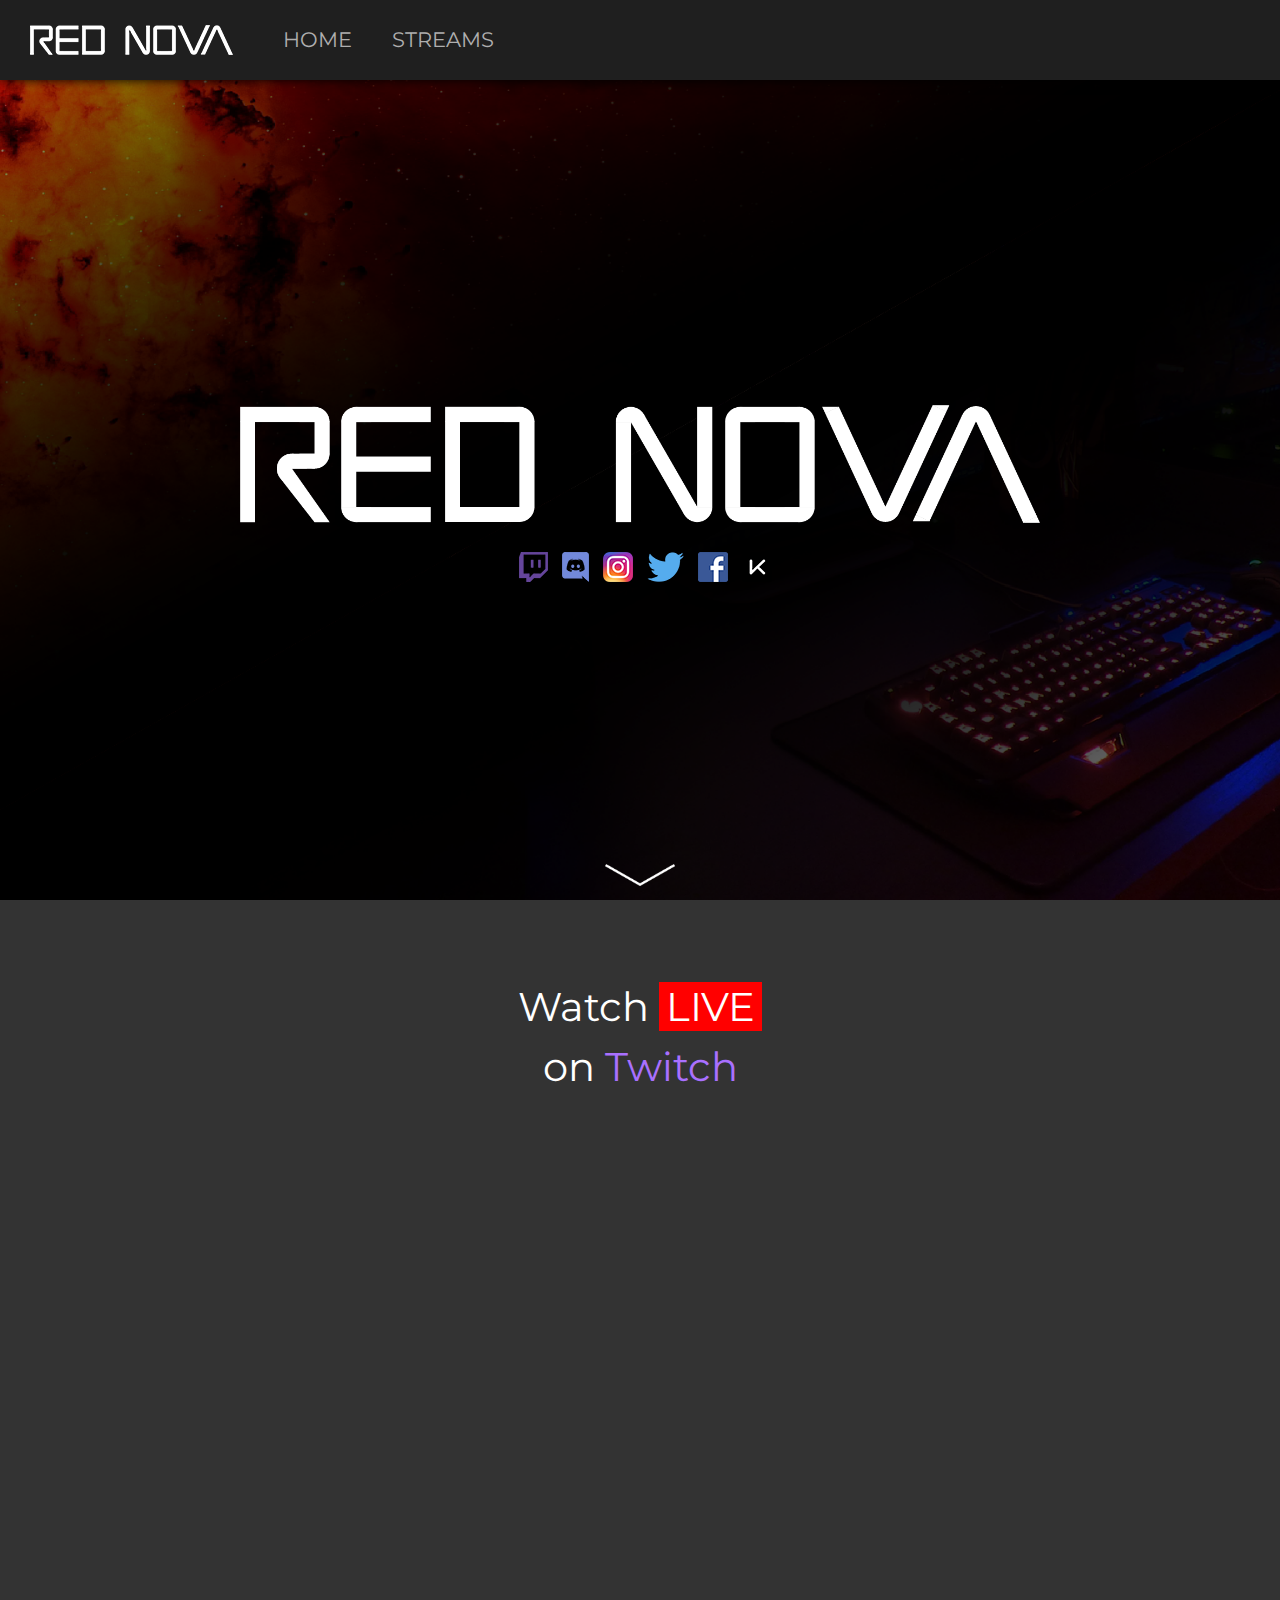
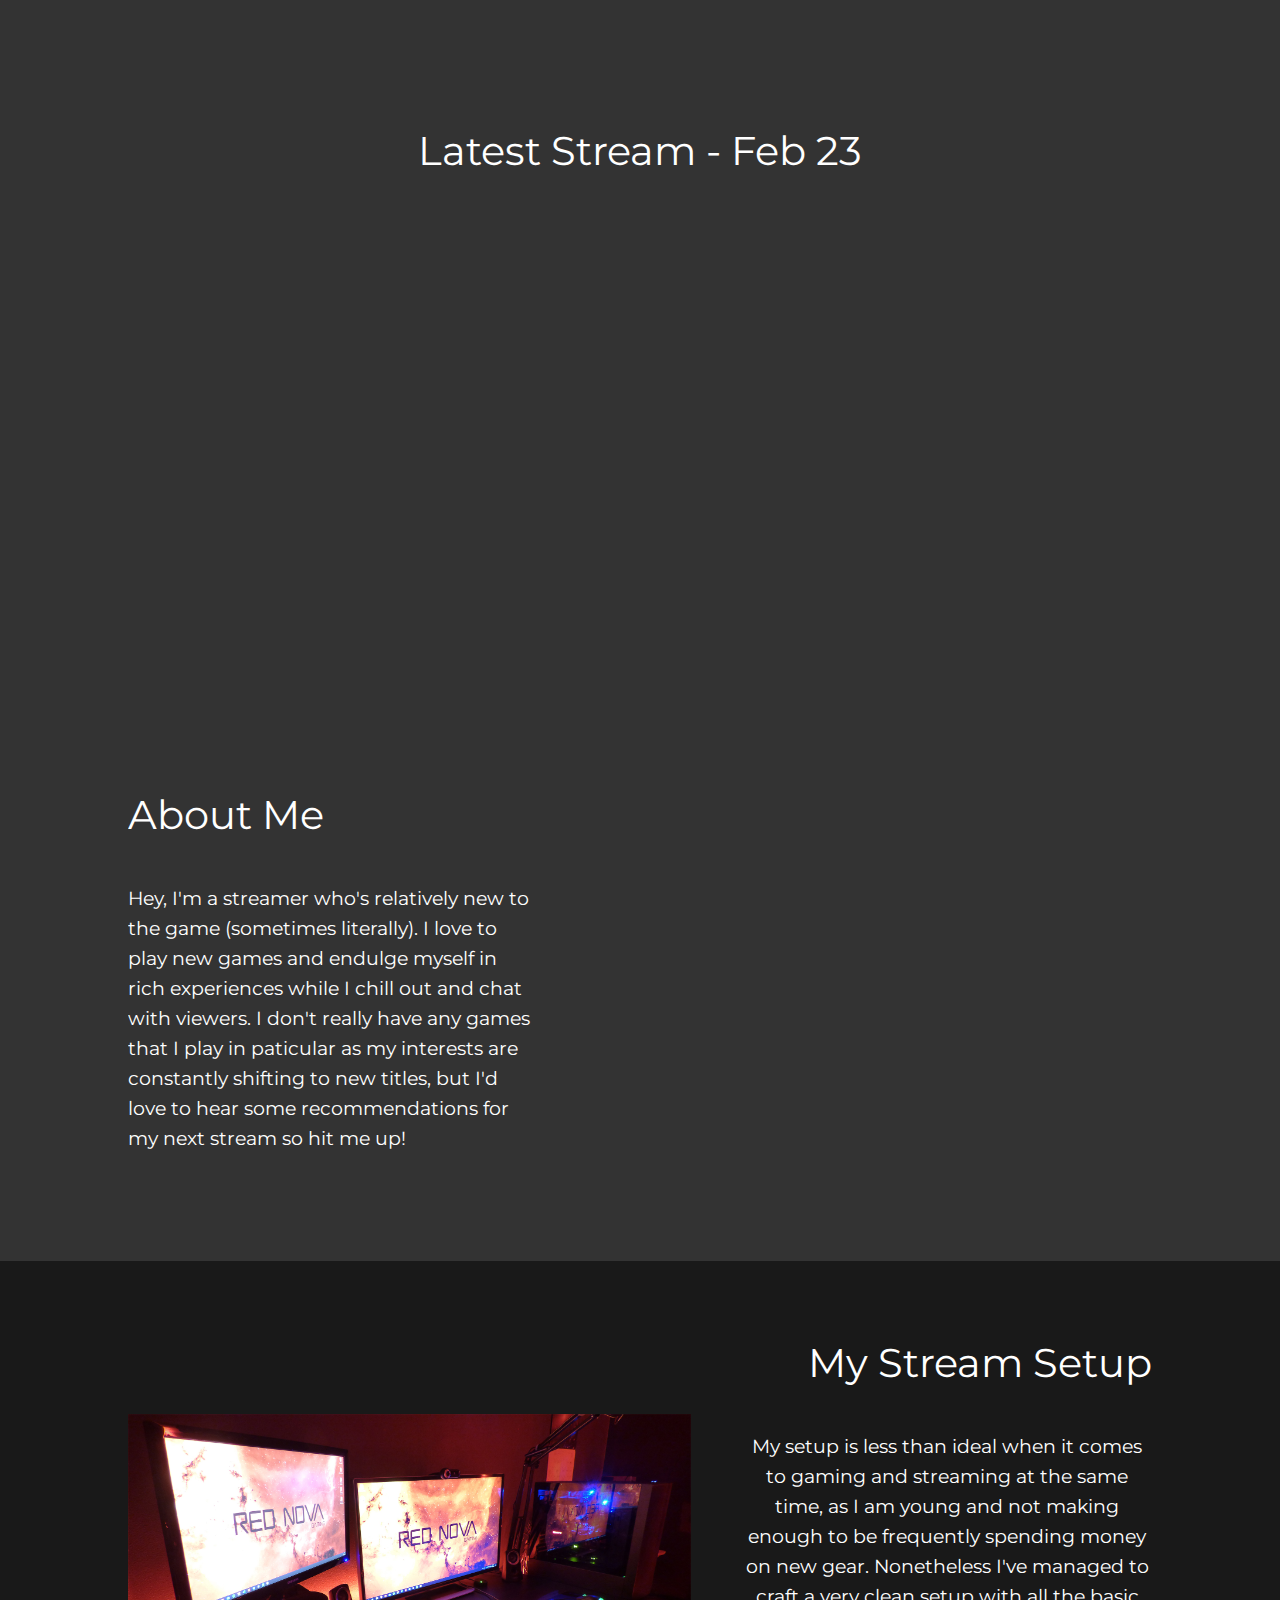
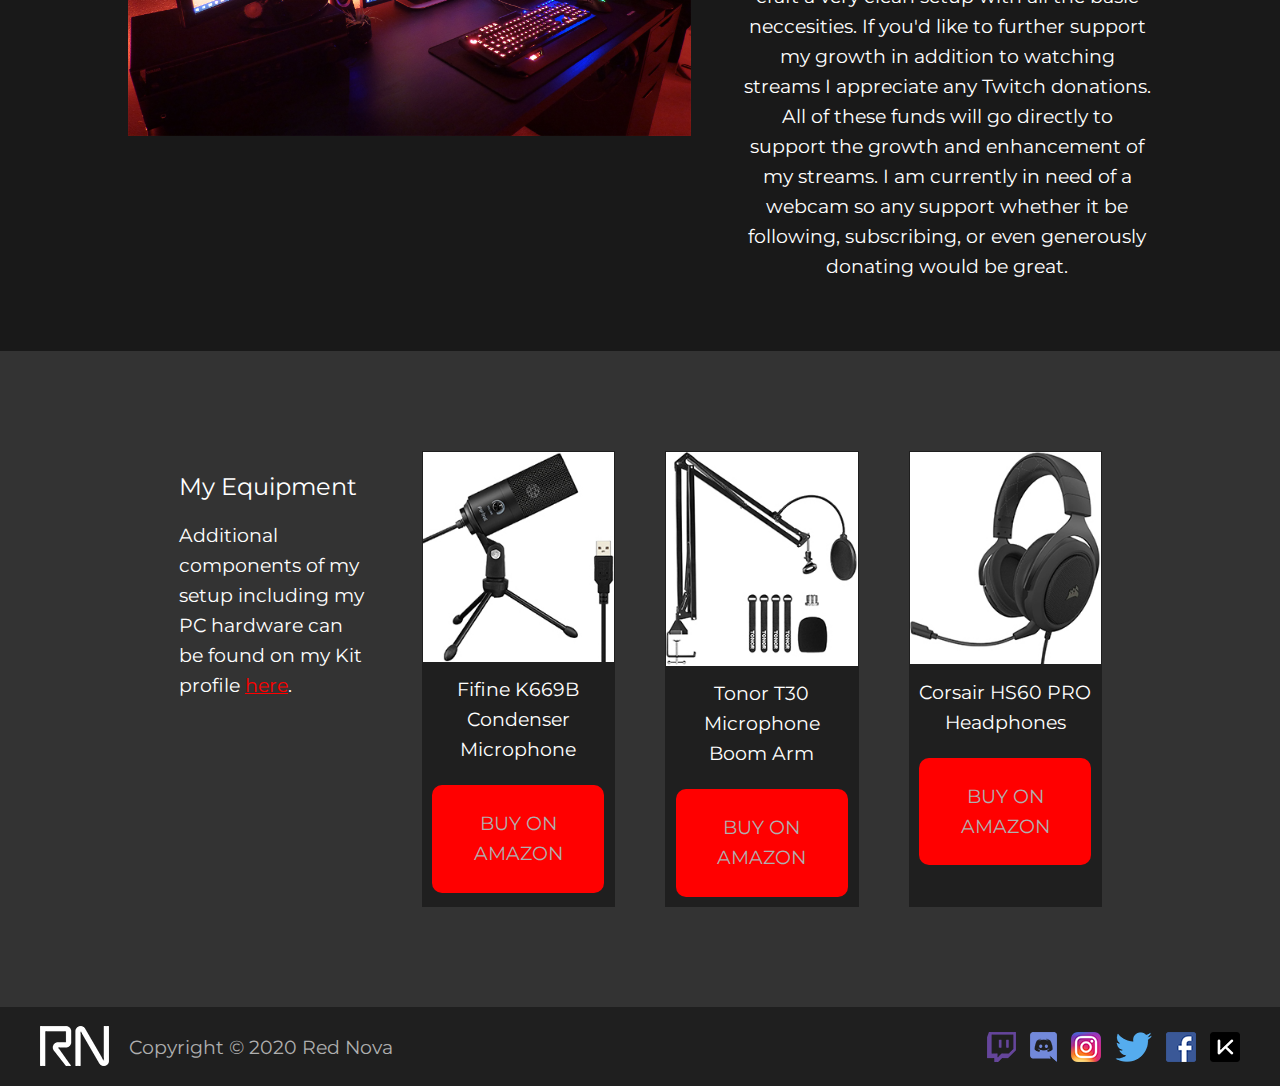
<file: index.html>
<!doctype html>
<html>
	<head>
		<title>Red Nova - Streaming & Gaming</title>
		<meta name="keywords" content="">
        <meta description="">
		<meta charset="utf-8">
		<meta name="viewport" content="width=device-width, initial-scale=1">
		<link rel="stylesheet" href="styles.css">
		<link href="https://fonts.googleapis.com/css2?family=Montserrat:ital,wght@0,100;0,200;0,300;0,400;0,500;0,600;0,700;0,800;0,900;1,100;1,200;1,300;1,400;1,500;1,600;1,700;1,800;1,900&family=Orbitron:wght@400;500;600;700;800;900&display=swap" rel="stylesheet">
		<link rel="shortcut icon" href="images/favicon.ico">
	</head>
	<body>
		<div class="navbar">
			<a href="index.html"><img src="images/text-logo-small.png" alt="Red Nova" class="nav-text-logo"></a>
            <a href="index.html"><img src="images/logo.png" alt="Red Nova" class="nav-logo"></a>
			<nav class="expand-navbar">
				<ul>
					<a href="index.html"><li>Home</li></a>
					<a href="streams.html"><li>Streams</li></a>
					<a href=""><li></li></a>
				</ul>
            </nav>
			<nav class="collapse-navbar">
				<img src="images/dropdown.png" alt="Pages" onclick="showHideNav()" class="dropdown-btn">
            </nav>
        </div>
		<ul class="dropdown" id="dropdown">
			<li><a href="index.html">Home</a></li>
			<li><a href="streams.html">Streams</a></li>
		</ul>
		<div class="showcase-section">
            <div class="showcase-content">
                <img src="images/text-logo-large.png" alt="Red Nova" class="logo">
                <div class="social-section">
                    <a href="https://www.twitch.tv/rednova_x" target="_blank"><img src="images/twitch-logo.png" alt="Twitch" class="social"></a>
                    <a href="https://discord.gg/eybXTrr" target="_blank"><img src="images/discord-logo.png" alt="Discord" class="social"></a>
                    <a href="https://www.instagram.com/rednova_x/" target="_blank"><img src="images/instagram-logo.png" alt="Instagram" class="social"></a>
                    <a href="https://twitter.com/RedNova_X" target="_blank"><img src="images/twitter-logo.png" alt="Twitter" class="social"></a>
                    <a href="https://www.facebook.com/rednovagaming.x" target="_blank"><img src="images/facebook-logo.png" alt="Facebook" class="social"></a>
                    <a href="https://kit.co/RedNova_X" target="_blank"><img src="images/kit-logo.png" alt="Kit" class="social"></a>
                </div>
            </div>
			<div class="scroll-indicator">
				<a href="#article"><img src="images/down-arrow.png" alt="Scroll Down" class="down-arrow"></a>
			</div>
		</div>
		<article id="article">
			<div class="content">
                <h1 style="text-align: center; line-height: 60px;">Watch <span style="background-color: #ff0000; padding: 0 7px;">LIVE</span><br/>on <span style="color: #a970ff;">Twitch</span></h1>
                <html>
                <body>
                    <!-- Add a placeholder for the Twitch embed -->
                    <div id="twitch-embed-home"></div>

                    <!-- Load the Twitch embed script -->
                    <script src="https://embed.twitch.tv/embed/v1.js"></script>

                    <!-- Create a Twitch.Embed object that will render within the "twitch-embed" root element. -->
                    <script type="text/javascript">
                    new Twitch.Embed("twitch-embed-home", {
                        width: "100%",
                        height: "100%",
                        channel: "rednova_x",
                        // only needed if your site is also embedded on embed.example.com and othersite.example.com 
                        parent: ["rednova64.github.io"]
                    });
                    </script>
                </body>
                </html>
                <br/><br/><br/><br/>
                <h1 style="text-align: center">Latest Stream - Feb 23</h1>
                <iframe src="https://player.twitch.tv/?video=926318072&parent=rednova64.github.io&autoplay=false&mute=false" frameborder="0" allowfullscreen="true" scrolling="no" width="100%" height="500" style="margin: 0 auto; text-align: center;"></iframe>
                <br/><br/><br/><br/>
                <div style="overflow: auto;">
                    <h1>About Me</h1>
                    <p id="about-me">Hey, I'm a streamer who's relatively new to the game (sometimes literally). I love to play new games and endulge myself in rich experiences while I chill out and chat with viewers. I don't really have any games that I play in paticular as my interests are constantly shifting to new titles, but I'd love to hear some recommendations for my next stream so hit me up!</p>
                    <!--<img src="images/background.png" id="me-img">-->
                </div>
                <br/><br/>
            </div>
        </article>
        <article class="background-section" id="article" style="background-image: url(images/my-setup-background.jpg); background-position: right;">
            <div style="background-color: rgba(0, 0, 0, 0.5); overflow: auto;">
                <div class="content">
                    <div style="overflow: auto">
                        <h1 style="text-align: right;">My Stream Setup</h1>
                        <p id="my-setup">My setup is less than ideal when it comes to gaming and streaming at the same time, as I am young and not making enough to be frequently spending money on new gear. Nonetheless I've managed to craft a very clean setup with all the basic neccesities. If you'd like to further support my growth in addition to watching streams I appreciate any Twitch donations. All of these funds will go directly to support the growth and enhancement of my streams. I am currently in need of a webcam so any support whether it be following, subscribing, or even generously donating would be great.</p>
                        <img src="images/my-setup.jpg" id="setup-img">
                    </div>
                </div>
            </div>
        </article>
        <article id="article">
            <div class="content">
                <div style="overflow: auto">
                    <table>
                        <tr>
                            <td style="vertical-align: top; background-color: rgba(0, 0, 0, 0);" class="equipment">
                                <h2>My Equipment</h2>
                                <p>Additional components of my setup including my PC hardware can be found on my Kit profile <a href="https://kit.co/RedNova_X" target="_blank" style="color: #ff0000; text-decoration: underline;">here</a>.</p>
                            </td>
                            <td class="equipment">
                                <img src="images/fifine.jpg" alt="Fifine" class="equipment-img">
                                <div class="equipment-content">
                                    <p style="margin:0 0 20px;">Fifine K669B Condenser Microphone</p>
                                    <a href="https://amzn.to/2NSbGHY" target="_blank">
                                        <div class="button">
                                            <p>BUY ON AMAZON</p>
                                        </div>
                                    </a>
                                </div>
                            </td>
                            <td class="equipment">
                                <img src="images/tonor.jpg" alt="Tonor" class="equipment-img">
                                <div style="padding: 5%; text-align: center;" class="equipment-content">
                                    <p style="margin:0 0 20px;">Tonor T30 Microphone Boom Arm</p>
                                    <a href="https://amzn.to/3sCLW10" target="_blank">
                                        <div class="button">
                                            <p>BUY ON AMAZON</p>
                                        </div>
                                    </a>
                                </div>
                            </td>
                            <td class="equipment">
                                <img src="images/hs60.jpg" alt="HS60" class="equipment-img">
                                <div style="padding: 5%; text-align: center;" class="equipment-content">
                                    <p style="margin:0 0 20px;">Corsair HS60 PRO Headphones</p>
                                    <a href="https://amzn.to/3kvIJxF" target="_blank">
                                        <div class="button">
                                            <p>BUY ON AMAZON</p>
                                        </div>
                                    </a>
                                </div>
                            </td>
                        </tr>
                    </table>
                    
                </div>
			</div>
        </article>
		<footer>
			<div class="copyright">
				<img src="images/logo.png" alt="Red Nova" class="footer-logo">
				<h3>Copyright &copy; 2020 Red Nova</h3>
			</div>
			<div class="footer-social-section">
                <a href="https://www.twitch.tv/rednova_x" target="_blank"><img src="images/twitch-logo.png" alt="Twitch" class="footer-social"></a>
				<a href="https://discord.gg/eybXTrr" target="_blank"><img src="images/discord-logo.png" alt="Discord" class="footer-social"></a>
				<a href="https://www.instagram.com/rednova_x/" target="_blank"><img src="images/instagram-logo.png" alt="Instagram" class="footer-social"></a>
				<a href="https://twitter.com/RedNova_X" target="_blank"><img src="images/twitter-logo.png" alt="Twitter" class="footer-social"></a>
                <a href="https://www.facebook.com/rednovagaming.x" target="_blank"><img src="images/facebook-logo.png" alt="Facebook" class="footer-social"></a>
                <a href="https://kit.co/RedNova_X" target="_blank"><img src="images/kit-logo.png" alt="Kit" class="footer-social"></a>
			</div>
			<!--<div class="footer-links">
				<a href="contact.html">Contact Us</a>
			</div>-->
		</footer>
		<script src="script.js"></script>
	</body>
</html>
</file>
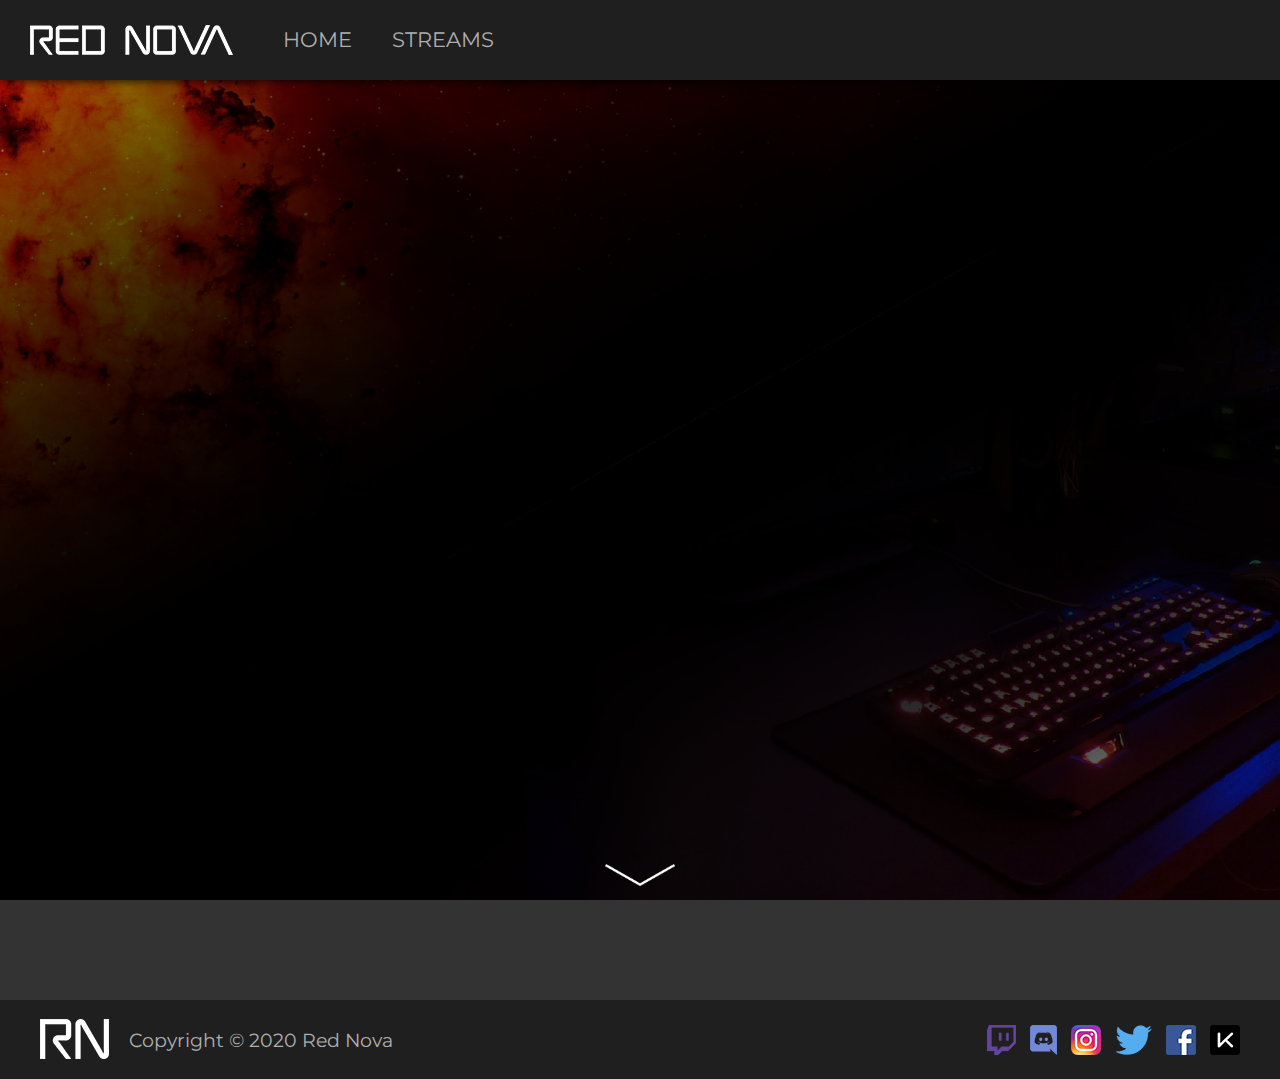
<file: free-overlays.html>
<!doctype html>
<html>
	<head>
		<title>Free Overlays - Red Nova</title>
		<meta name="keywords" content="">
        <meta description="">
		<meta charset="utf-8">
		<meta name="viewport" content="width=device-width, initial-scale=1">
		<link rel="stylesheet" href="styles.css">
		<link href="https://fonts.googleapis.com/css2?family=Montserrat:ital,wght@0,100;0,200;0,300;0,400;0,500;0,600;0,700;0,800;0,900;1,100;1,200;1,300;1,400;1,500;1,600;1,700;1,800;1,900&family=Orbitron:wght@400;500;600;700;800;900&display=swap" rel="stylesheet">
		<link rel="shortcut icon" href="images/favicon.ico">
	</head>
	<body>
		<div class="navbar">
			<a href="index.html"><img src="images/text-logo-small.png" alt="Red Nova" class="nav-text-logo"></a>
			<nav class="expand-navbar">
				<ul>
					<a href="index.html"><li>Home</li></a>
					<a href="streams.html"><li>Streams</li></a>
					<a href=""><li></li></a>
				</ul>
            </nav>
			<nav class="collapse-navbar">
				<img src="images/dropdown.png" alt="Pages" onclick="showHideNav()" class="dropdown-btn">
            </nav>
        </div>
		<ul class="dropdown" id="dropdown">
			<li><a href="home">Home</a></li>
			<li style="text-align: center;"><a href="pc-parts">PC<br/>Parts</a></li>
			<li><a href="peripherals">Peripherals</a></li>
		</ul>
		<div class="showcase-section">
            <div class="showcase-content">
                
            </div>
			<div class="scroll-indicator">
				<a href="#article"><img src="images/down-arrow.png" alt="Scroll Down" class="down-arrow"></a>
			</div>
		</div>
		<article id="article">
			<div class="content">
                
			</div>
        </article>
		<footer>
			<div class="copyright">
				<img src="images/logo.png" alt="Red Nova" class="footer-logo">
				<h3>Copyright &copy; 2020 Red Nova</h3>
			</div>
			<div class="footer-social-section">
                <a href="https://www.twitch.tv/rednova_x" target="_blank"><img src="images/twitch-logo.png" alt="Twitch" class="footer-social"></a>
				<a href="https://discord.gg/eybXTrr" target="_blank"><img src="images/discord-logo.png" alt="Discord" class="footer-social"></a>
				<a href="https://www.instagram.com/rednova_x/" target="_blank"><img src="images/instagram-logo.png" alt="Instagram" class="footer-social"></a>
				<a href="https://twitter.com/RedNova_X" target="_blank"><img src="images/twitter-logo.png" alt="Twitter" class="footer-social"></a>
                <a href="https://www.facebook.com/rednovagaming.x" target="_blank"><img src="images/facebook-logo.png" alt="Facebook" class="footer-social"></a>
                <a href="https://kit.co/RedNova_X" target="_blank"><img src="images/kit-logo.png" alt="Kit" class="footer-social"></a>
			</div>
			<!--<div class="footer-links">
				<a href="contact.html">Contact Us</a>
			</div>-->
		</footer>
		<script src="script.js"></script>
	</body>
</html>
</file>
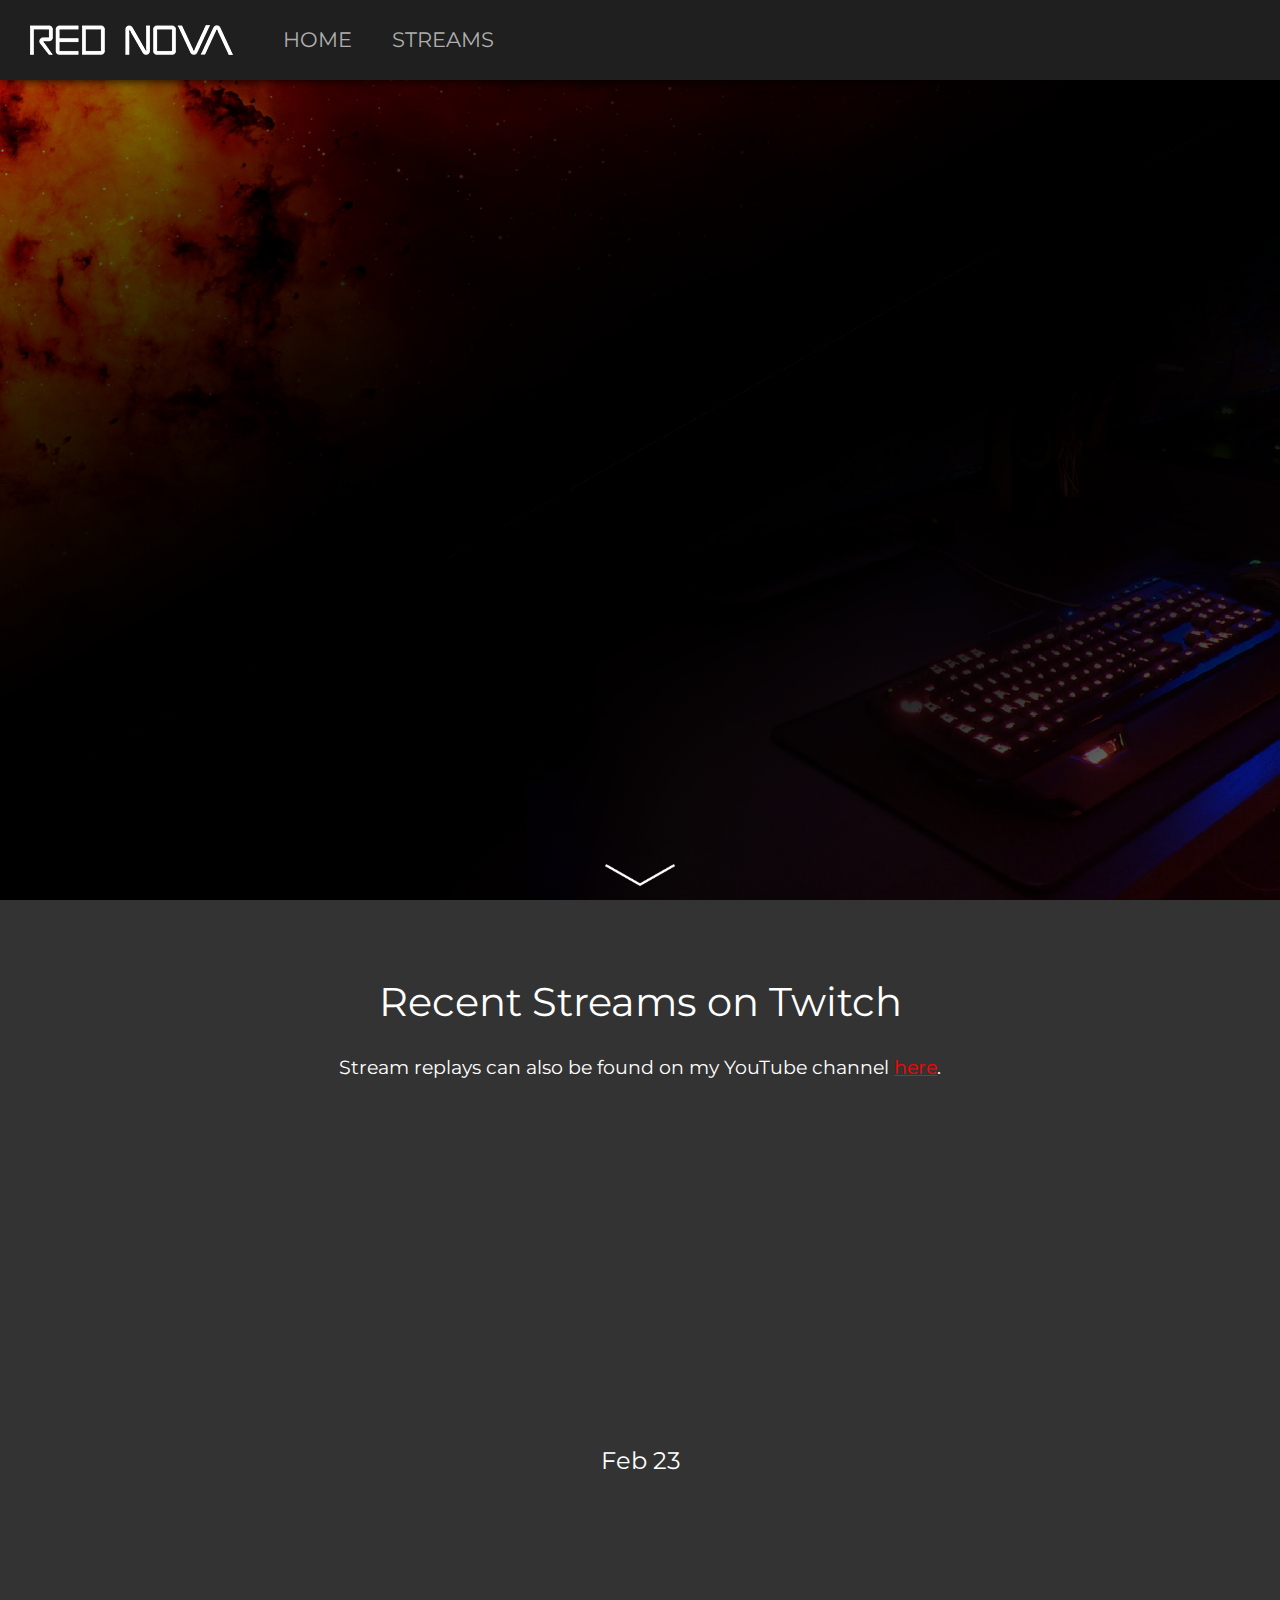
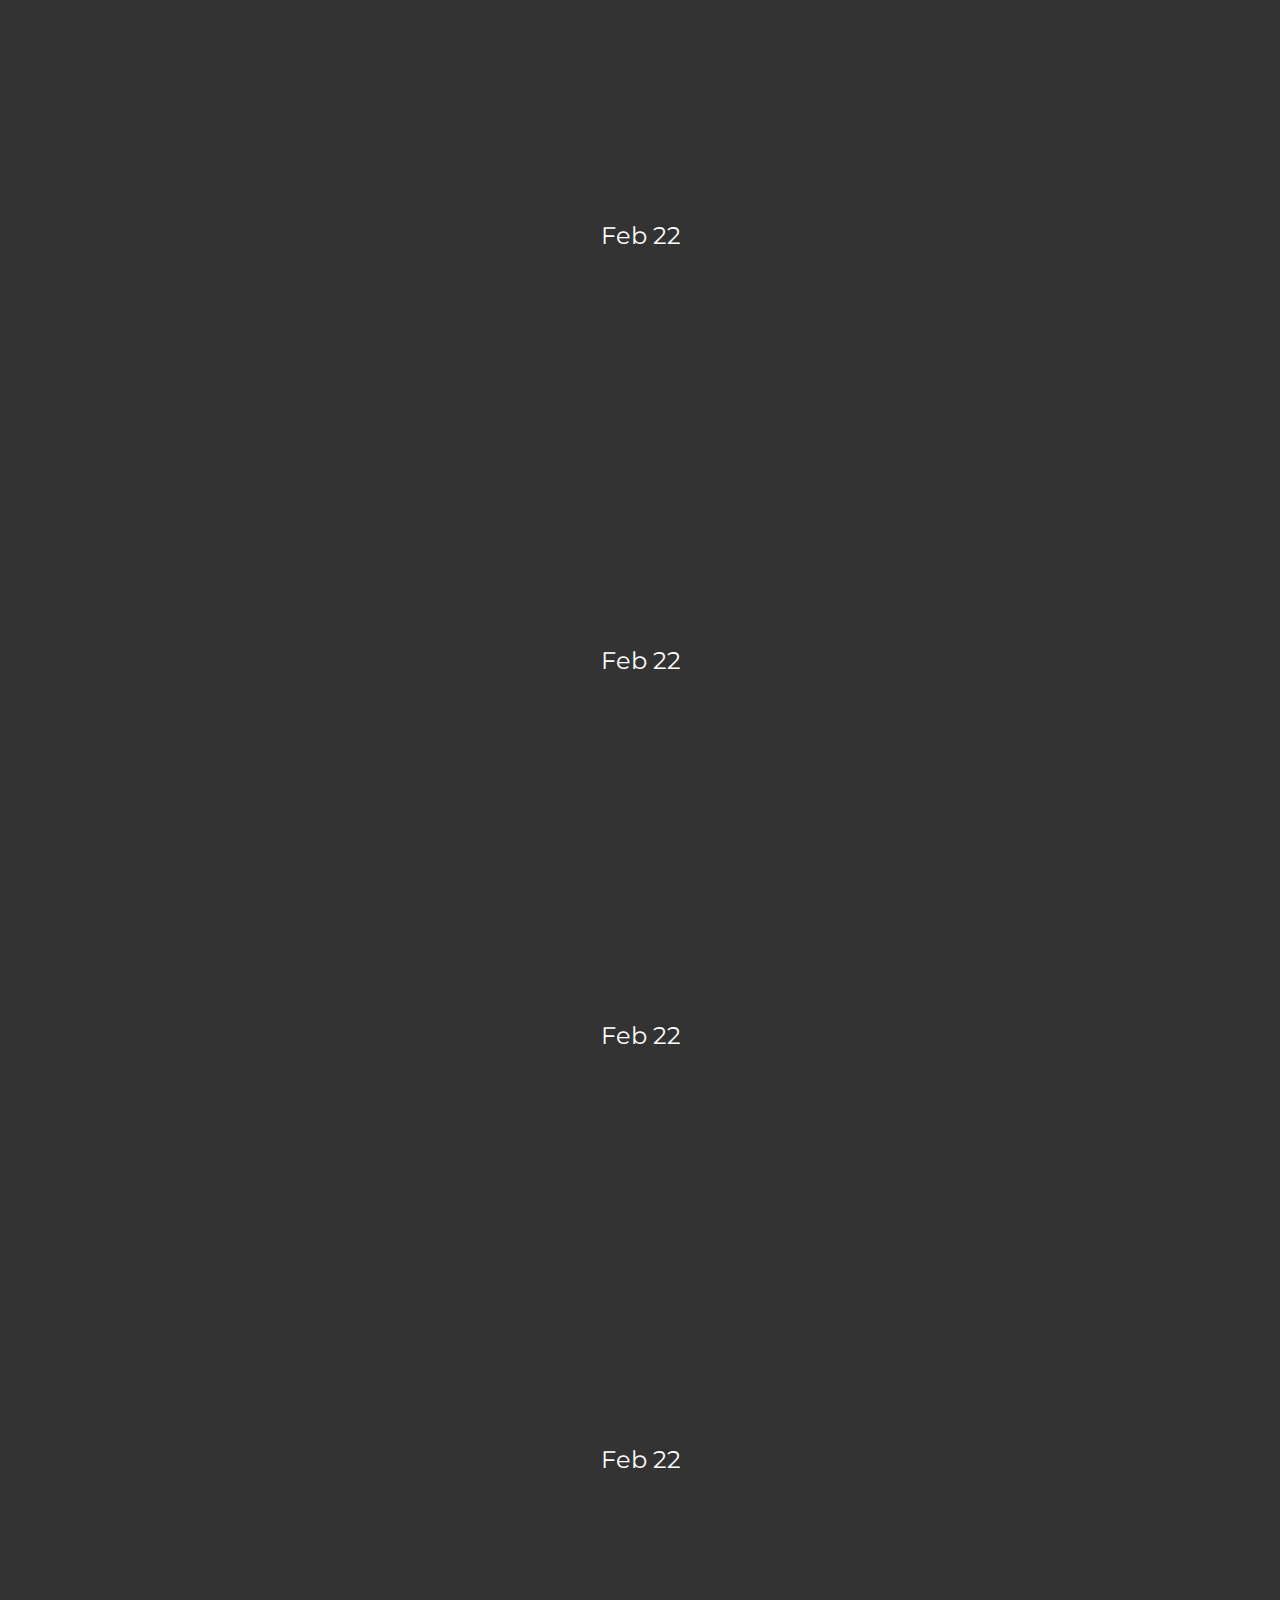
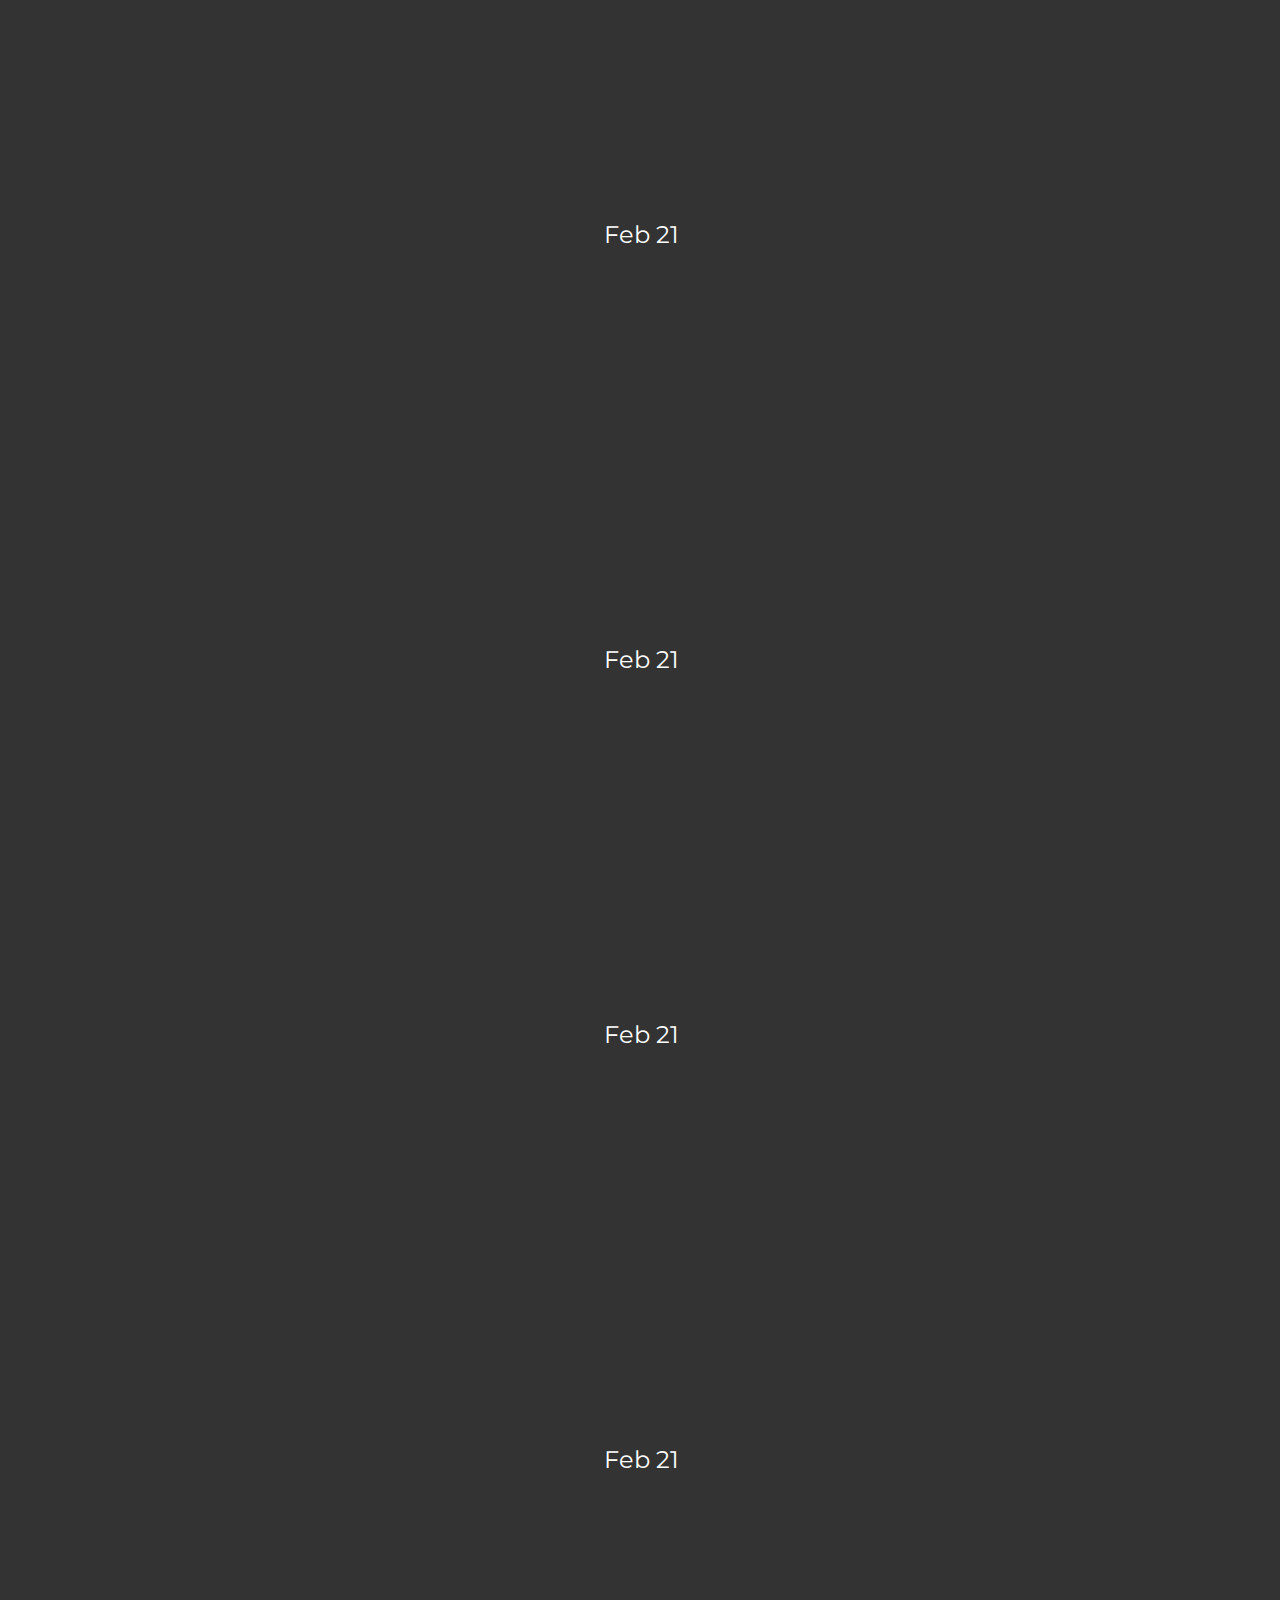
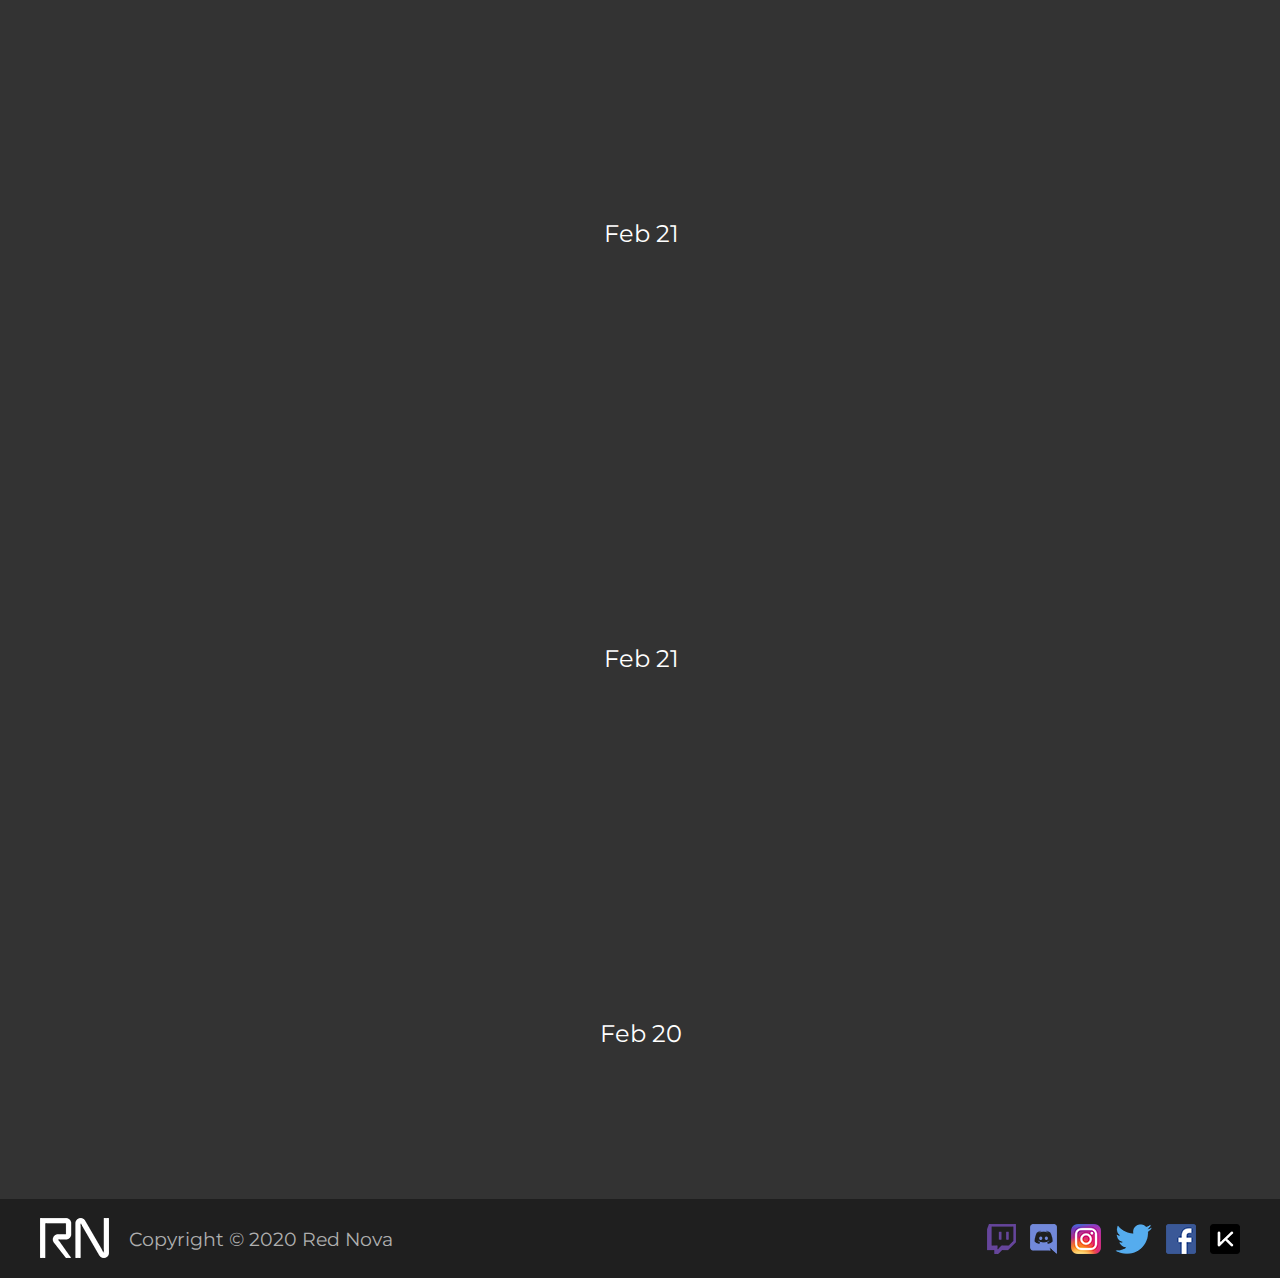
<file: streams.html>
<!doctype html>
<html>
	<head>
		<title>Streams - Red Nova</title>
		<meta name="keywords" content="">
        <meta description="">
		<meta charset="utf-8">
		<meta name="viewport" content="width=device-width, initial-scale=1">
		<link rel="stylesheet" href="styles.css">
		<link href="https://fonts.googleapis.com/css2?family=Montserrat:ital,wght@0,100;0,200;0,300;0,400;0,500;0,600;0,700;0,800;0,900;1,100;1,200;1,300;1,400;1,500;1,600;1,700;1,800;1,900&family=Orbitron:wght@400;500;600;700;800;900&display=swap" rel="stylesheet">
		<link rel="shortcut icon" href="images/favicon.ico">
	</head>
	<body>
		<div class="navbar">
			<a href="index.html"><img src="images/text-logo-small.png" alt="Red Nova" class="nav-text-logo"></a>
            <a href="index.html"><img src="images/logo.png" alt="Red Nova" class="nav-logo"></a>
			<nav class="expand-navbar">
				<ul>
					<a href="index.html"><li>Home</li></a>
					<a href="streams.html"><li>Streams</li></a>
					<a href=""><li></li></a>
				</ul>
            </nav>
			<nav class="collapse-navbar">
				<img src="images/dropdown.png" alt="Pages" onclick="showHideNav()" class="dropdown-btn">
            </nav>
        </div>
		<ul class="dropdown" id="dropdown">
			<li><a href="index.html">Home</a></li>
			<li><a href="streams.html">Streams</a></li>
		</ul>
		<div class="showcase-section">
            <html>
                <body>
                    <!-- Add a placeholder for the Twitch embed -->
                    <div id="twitch-embed-stream"></div>

                    <!-- Load the Twitch embed script -->
                    <script src="https://embed.twitch.tv/embed/v1.js"></script>

                    <!-- Create a Twitch.Embed object that will render within the "twitch-embed" root element. -->
                    <script type="text/javascript">
                    new Twitch.Embed("twitch-embed-stream", {
                        width: "100%",
                        height: "100%",
                        channel: "rednova_x",
                        // only needed if your site is also embedded on embed.example.com and othersite.example.com 
                        parent: ["rednova64.github.io"]
                    });
                    </script>
                </body>
                </html>
            </body>
            </html>
			<div class="scroll-indicator">
				<a href="#article"><img src="images/down-arrow.png" alt="Scroll Down" class="down-arrow"></a>
			</div>
		</div>
		<article id="article">
			<div class="content">
                <h1 style="text-align: center;">Recent Streams on Twitch</h1>
                <p style="text-align: center;">Stream replays can also be found on my YouTube channel <a href="https://www.youtube.com/channel/UCjMQtMbqHmPMPrY1a1tAUVA" target="_blank" style="color: #ff0000; text-decoration: underline;">here</a>.</p>
				<table>
					<tr>
						<td class="twitch-vod">
                            <iframe src="https://player.twitch.tv/?video=926318072&parent=rednova64.github.io&autoplay=false&mute=false" frameborder="0" allowfullscreen="true" scrolling="no" width="480" height="270"></iframe>
                            <h2 style="text-align: center;">Feb 23</h2>
						</td>
						<td class="twitch-vod">
                            <iframe src="https://player.twitch.tv/?video=924567930&parent=rednova64.github.io&autoplay=false&mute=false" frameborder="0" allowfullscreen="true" scrolling="no" width="480" height="270"></iframe>
                            <h2 style="text-align: center;">Feb 22</h2>
                        </td>
                    </tr>
                    <tr>
                        <td class="twitch-vod">
                            <iframe src="https://player.twitch.tv/?video=924565456&parent=rednova64.github.io&autoplay=false&mute=false" frameborder="0" allowfullscreen="true" scrolling="no" width="480" height="270"></iframe>
                            <h2 style="text-align: center;">Feb 22</h2>
                        </td>
                        <td class="twitch-vod">
                            <iframe src="https://player.twitch.tv/?video=924554161&parent=rednova64.github.io&autoplay=false&mute=false" frameborder="0" allowfullscreen="true" scrolling="no" width="480" height="270"></iframe>
                            <h2 style="text-align: center;">Feb 22</h2>
						</td>
                    </tr>
                    <tr>
                        <td class="twitch-vod">
                            <iframe src="https://player.twitch.tv/?video=924550173&parent=rednova64.github.io&autoplay=false&mute=false" frameborder="0" allowfullscreen="true" scrolling="no" width="480" height="270"></iframe>
                            <h2 style="text-align: center;">Feb 22</h2>
                        </td>
                        <td class="twitch-vod">
                            <iframe src="https://player.twitch.tv/?video=923918939&parent=rednova64.github.io&autoplay=false&mute=false" frameborder="0" allowfullscreen="true" scrolling="no" width="480" height="270"></iframe>
                            <h2 style="text-align: center;">Feb 21</h2>
                        </td>
                    </tr>
                    <tr>
                        <td class="twitch-vod">
                            <iframe src="https://player.twitch.tv/?video=923916775&parent=rednova64.github.io&autoplay=false&mute=false" frameborder="0" allowfullscreen="true" scrolling="no" width="480" height="270"></iframe>
                            <h2 style="text-align: center;">Feb 21</h2>
                        </td>
                        <td class="twitch-vod">
                            <iframe src="https://player.twitch.tv/?video=923915074&parent=rednova64.github.io&autoplay=false&mute=false" frameborder="0" allowfullscreen="true" scrolling="no" width="480" height="270"></iframe>
                            <h2 style="text-align: center;">Feb 21</h2>
                        </td>
                    </tr>
                    <tr>
                        <td class="twitch-vod">
                            <iframe src="https://player.twitch.tv/?video=923911885&parent=rednova64.github.io&autoplay=false&mute=false" frameborder="0" allowfullscreen="true" scrolling="no" width="480" height="270"></iframe>
                            <h2 style="text-align: center;">Feb 21</h2>
                        </td>
                        <td class="twitch-vod">
                            <iframe src="https://player.twitch.tv/?video=923904656&parent=rednova64.github.io&autoplay=false&mute=false" frameborder="0" allowfullscreen="true" scrolling="no" width="480" height="270"></iframe>
                            <h2 style="text-align: center;">Feb 21</h2>
                        </td>
                    </tr>
                    <tr>
                        <td class="twitch-vod">
                            <iframe src="https://player.twitch.tv/?video=923023280&parent=rednova64.github.io&autoplay=false&mute=false" frameborder="0" allowfullscreen="true" scrolling="no" width="480" height="270"></iframe>
                            <h2 style="text-align: center;">Feb 21</h2>
                        </td>
                        <td class="twitch-vod">
                            <iframe src="https://player.twitch.tv/?video=922630286&parent=rednova64.github.io&autoplay=false&mute=false" frameborder="0" allowfullscreen="true" scrolling="no" width="480" height="270"></iframe>
                            <h2 style="text-align: center;">Feb 20</h2>
                        </td>
                    </tr>
				</table>
			</div>
		</article>
		<footer>
			<div class="copyright">
				<img src="images/logo.png" alt="Red Nova" class="footer-logo">
				<h3>Copyright &copy; 2020 Red Nova</h3>
			</div>
			<div class="footer-social-section">
                <a href="https://www.twitch.tv/rednova_x" target="_blank"><img src="images/twitch-logo.png" alt="Twitch" class="footer-social"></a>
				<a href="https://discord.gg/eybXTrr" target="_blank"><img src="images/discord-logo.png" alt="Discord" class="footer-social"></a>
				<a href="https://www.instagram.com/rednova_x/" target="_blank"><img src="images/instagram-logo.png" alt="Instagram" class="footer-social"></a>
				<a href="https://twitter.com/RedNova_X" target="_blank"><img src="images/twitter-logo.png" alt="Twitter" class="footer-social"></a>
                <a href="https://www.facebook.com/rednovagaming.x" target="_blank"><img src="images/facebook-logo.png" alt="Facebook" class="footer-social"></a>
                <a href="https://kit.co/RedNova_X" target="_blank"><img src="images/kit-logo.png" alt="Kit" class="footer-social"></a>
			</div>
			<!--<div class="footer-links">
				<a href="contact.html">Contact Us</a>
			</div>-->
		</footer>
		<script src="script.js"></script>
	</body>
</html>
</file>
<file: styles.css>
/* CSS Document - Created by Ryan Schlosser */

/* universal styling */
html {
	scroll-behavior: smooth;
}
body {
	margin: 0;
	font-family: 'Montserrat', sans-serif;
	color: white;
	background-color: #1f1f1f;
}
h1, h2, h3, h4, a, p {
	font-weight: 400;
}
h1 {
	font-size: 30pt;
}
p {
    line-height: 30px;
    font-size: 14pt;
}
a {
	color: #AFAFAF;
	text-decoration: none;
	transition: color 0.5s;
}
a:hover {
    color: #ffffff;
}

/* navbar */
.navbar {
	background: #1f1f1f;;
	display: flex;
	position: fixed;
	width: 100%;
	height: 80px;
	z-index: 1;
	box-shadow: 0 0 10px #000000;
}
.nav-text-logo {
	display: initial;
	padding: 25px 30px;
	float: left;
	height: 30px;
}
.nav-logo {
	display: none;
	padding: 25px 30px;
	float: left;
	height: 30px;
}
nav {
	display: table;
	height: 100%;
}
nav ul {
	list-style: none;
	height: 100%;
	margin: 0;
	display: table-row;
}
nav ul li {
	display: table-cell;
	text-transform: uppercase;
	padding: 26px 20px;
	font-size: 16pt;
	background: #1f1f1f;
	transition: background 0.5s;
}
nav ul li:hover {
	background: #292929;
}

/* nav-dropdown */
.nav-dropdown-btn {
	padding-bottom: 23px;
}
.nav-dropdown:hover {
	cursor: pointer;
}
.nav-dropdown:hover .nav-dropdown-content {
	display: inline;
}
.nav-dropdown-content {
	display: none;
	position: absolute;
	top: 80px;
	left: 484px;
	z-index: 1;
}
.nav-dropdown-content li {
	
	display: block;
	height: auto;
	padding: 10px 20px;
}

/* collapsed navbar */
.collapse-navbar {
	float: right;
}
.dropdown-btn {
	height: 40px;
	display: none;
	float: right;
	position: absolute;
	right: 25px;
	top: 22px;
}
.dropdown-btn:hover {
	cursor: pointer;
}
.dropdown {
	display: none;
	position: fixed;
	list-style: none;
	font-size: 24pt;
	background: #111111;
	right: 0;
	top: 48px;
	z-index: 1;
	width: 100%;
}
.dropdown li {
	margin: 30px auto;
}
.sub-dropdown {
	background: #1f1f1f;
	position: fixed;
	display: none;
	top: 181px;
	width: 100%;
	z-index: 1;
	list-style: none;
	font-size: 20pt;
}
.sub-dropdown li {
	margin: 30px auto;
}


/* universal sections */
.showcase-section {
	background-image: url("images/background.png");
	background-attachment: fixed;
	background-position: center;
	background-size: cover;
	height: 100vh;
    text-align: center;
}
.showcase-content {
    position: relative;
    top: 45vh;
    margin: 0 5%;
}
.content {
	overflow: auto;
	width: 80%;
	max-width: 1200px;
	margin: 50px auto;
	animation: fadeIn ease 1s;
    animation-iteration-count: 1;
	animation-fill-mode: forwards;
}
article {
	background: #333333;
	overflow: auto;
}

/* home */
.logo {
    max-width: 800px;
    width: 100%;
}
.social-section {
	margin-top: 25px;
}
.social {
	height: 30px;
	margin-left: 10px;
	position: relative;
	bottom: 0;
	transition: bottom 0.5s;
}
.social:hover {
	bottom: 10px;
}
.scroll-indicator {
	position: absolute;
	bottom: 10px;
	width: 100%;
	text-align: center;
}
.down-arrow {
	width: 70px;
	transition: width 0.5s;
}
.down-arrow:hover {
	width: 100px;
	cursor: pointer;
}
.background-section {
	background-attachment: fixed;
	background-position: center;
	background-size: cover;
	text-align: center;
}
#about-me {
	width: 40%;
	float: left;
}
#me-img {
    float: right;
	height: auto; 
	width: 55%;
}
#my-setup {
	width: 40%;
	float: right;
}
#setup-img {
	width: 55%;
	height: auto;
	float: left;
}
/* home page content single column */
@media only screen and (max-width: 1150px) {
	#about-me, #me-img, #my-setup, #setup-img {
		width: 100%;
		float: none;
	}
}
.equipment {
	background-color: #1f1f1f;
	width: 25%;
	overflow: auto;
	vertical-align: top;
}
.equipment-img {
	height: auto;
	width: 100%;
}
.equipment-content {
	padding: 5%;
	text-align: center;
}
@media only screen and (max-width: 1100px) {
	.equipment {
		display: block;
		width: 100%;
		margin: 50px 0;
	}
	.equipment-img {
		float: left;
		width: 30%;
	}
	.equipment-content {
		float: right;
	}
}
@media only screen and (max-width: 845px) {
	.equipment-img {
		width: 50%;
	}
	.equipment-content {
		width: 40%;
	}
}@media only screen and (max-width: 685px) {
	.equipment-img, .equipment-content {
		float: none;
	}
	.equipment-content {
		width: auto;
	}
	.equipment-img {
		width: 100%;
	}
}
.button {
    background: #ff0000;
    text-align: center;
    padding: 5px;
    border-radius: 10px;
    transition: background 0.25s;
}
.button:hover {
    background: #ff4800;
}

/* twitch */
#twitch-embed-stream {
    position: relative;
    top: 20vh;
    height: 500px;
    margin: 0 auto;
	max-width: 1200px;
}
#twitch-embed-home {
    margin: 0 auto;
    height: 500px;
}

/* table */
table {
	border-spacing: 50px;
	margin: 0 auto;
}

/* footer */
footer {
	background: #1f1f1f;
}
footer.force-bottom {
	width: 100%;
	position: absolute;
	bottom: 0;
}
.copyright {
	float: left;
	display: flex;
	margin-left: 40px;
	margin-top: 10px;
	color: #AFAFAF;
}
.footer-logo {
	height: 40px;
	margin-right: 20px;
	margin-top: 9px;
}
.footer-social-section {
	float: right;
	margin: 20px;
	margin-right: 40px;
	margin-top: 25px;
}
.footer-social {
	height: 30px;
	margin-left: 10px;
	position: relative;
	bottom: 0;
	transition: bottom 0.5s;
}
.footer-social:hover {
	bottom: 10px;
}
.footer-links {
	float: right;
	margin: 28px 2% 20px 20px;
	font-size: 14pt;
}

/* random */

/* stream window size vertical */
@media only screen and (max-height: 700px) {
	#twitch-embed-stream, #twitch-embed-home {
		height: 400px;
	}
}
@media only screen and (max-width: 970px) {
	.nav-text-logo {
		display: none;
	}
	.nav-logo {
		display: initial;
	}
	.dropdown-btn {
		display: initial;
	}
	.dropdown li {
		font-size: 20pt;
	}
	.expand-navbar {
		display: none;
	}
	.product {
		display: block;
		width: 100%;
		margin-bottom: 30px;
	}
	textarea {
		width: 100%;
	}
}
/* compressed footer */
@media only screen and (max-width: 730px) {
	.copyright {
		float: none;
		width: 90%;
		max-width: 320px;
		margin: 20px auto 0;
	}
	.footer-social-section {
		float: none;
		width: 90%;
        margin: 20px auto 30px;
        text-align: center;
	}
	.footer-links {
		float: none;
		text-align: center;
		margin: 20px 20px 30px;
	}
}
/* twitch vods single column */
@media only screen and (max-width: 1400px) {
    .twitch-vod {
        width: 100%;
        display: block;
        margin-bottom: 30px;
    }
}
/* live stream on stream page */
@media only screen and (max-width: 1500px) {
	#twitch-embed-stream {
		margin: 0 10%;
	}
}

@keyframes fadeIn {
    0% {
		opacity: 0;
    }
    100% {
		opacity: 1;
     }
}
@keyframes fadeUpIn {
    0% {
		opacity: 0;
		top: 43vh;
    }
    100% {
		opacity: 1;
		top: 38vh;
     }
}
</file>
